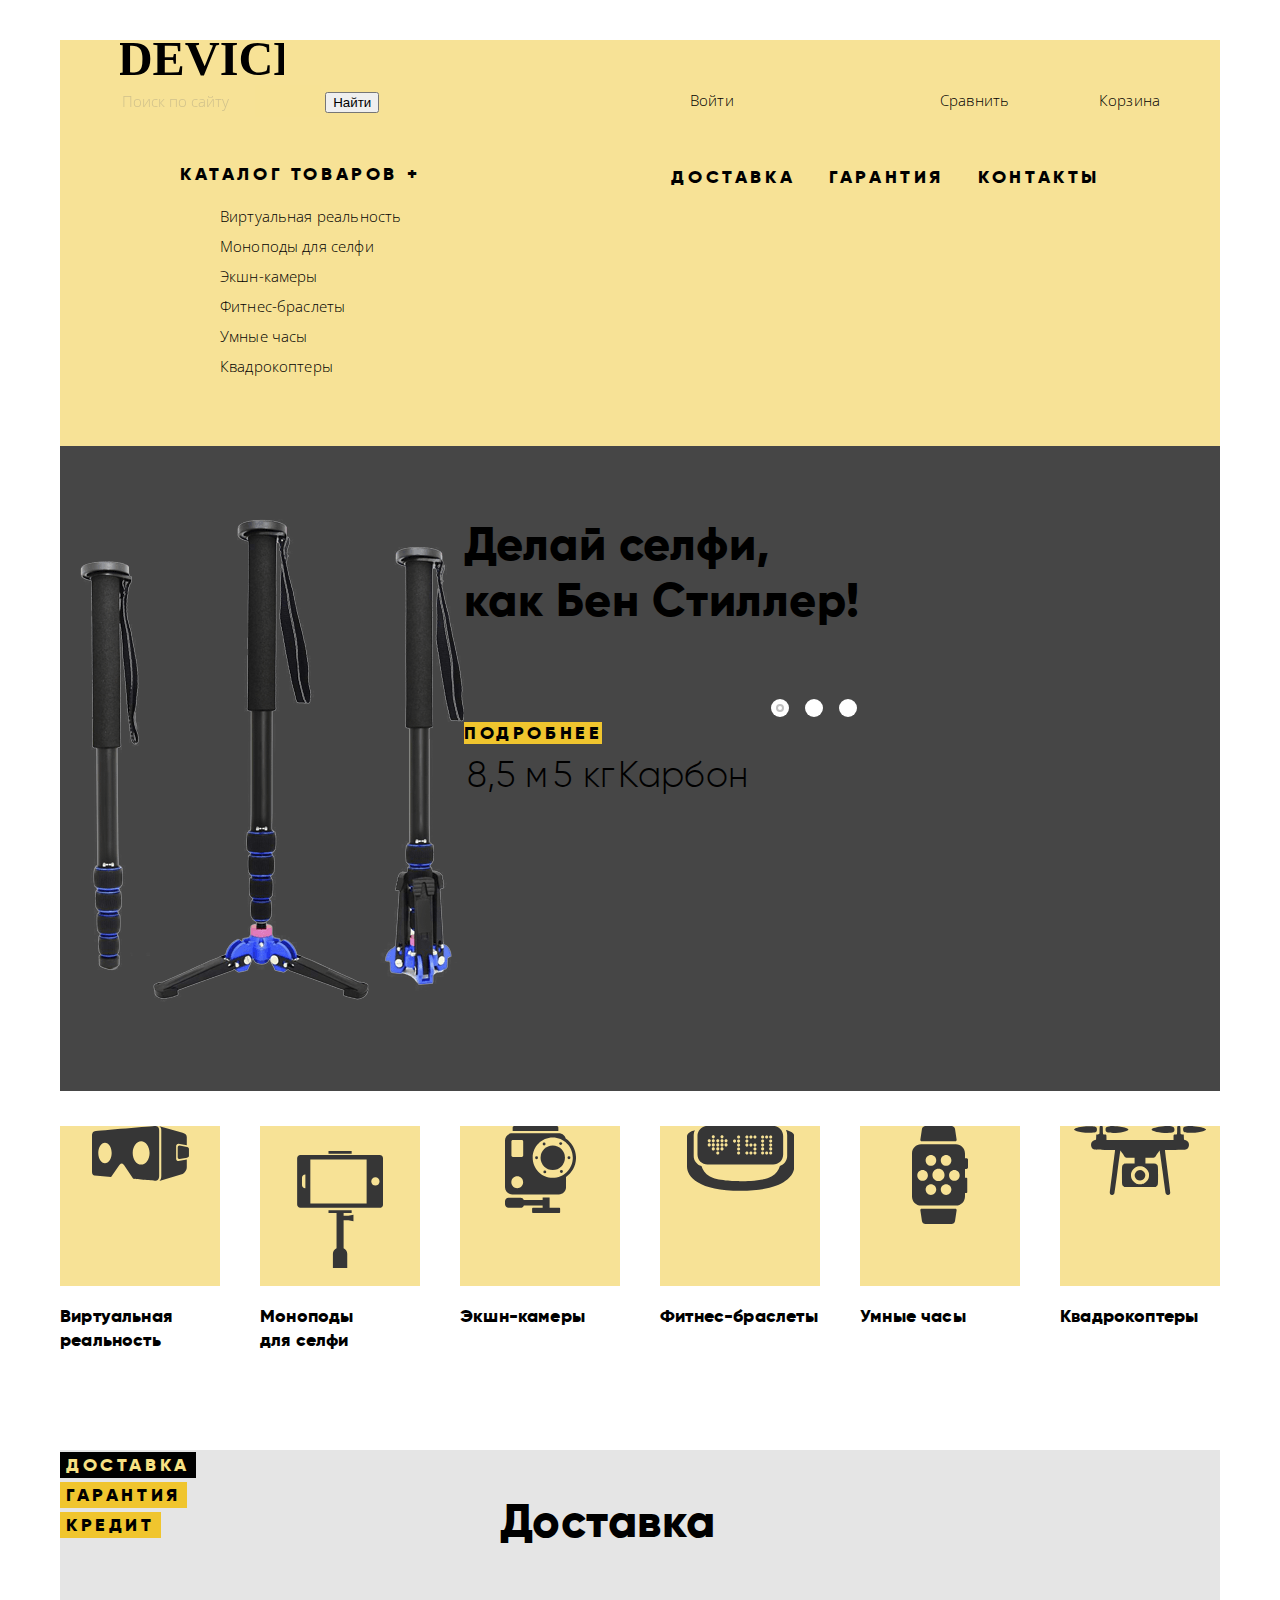
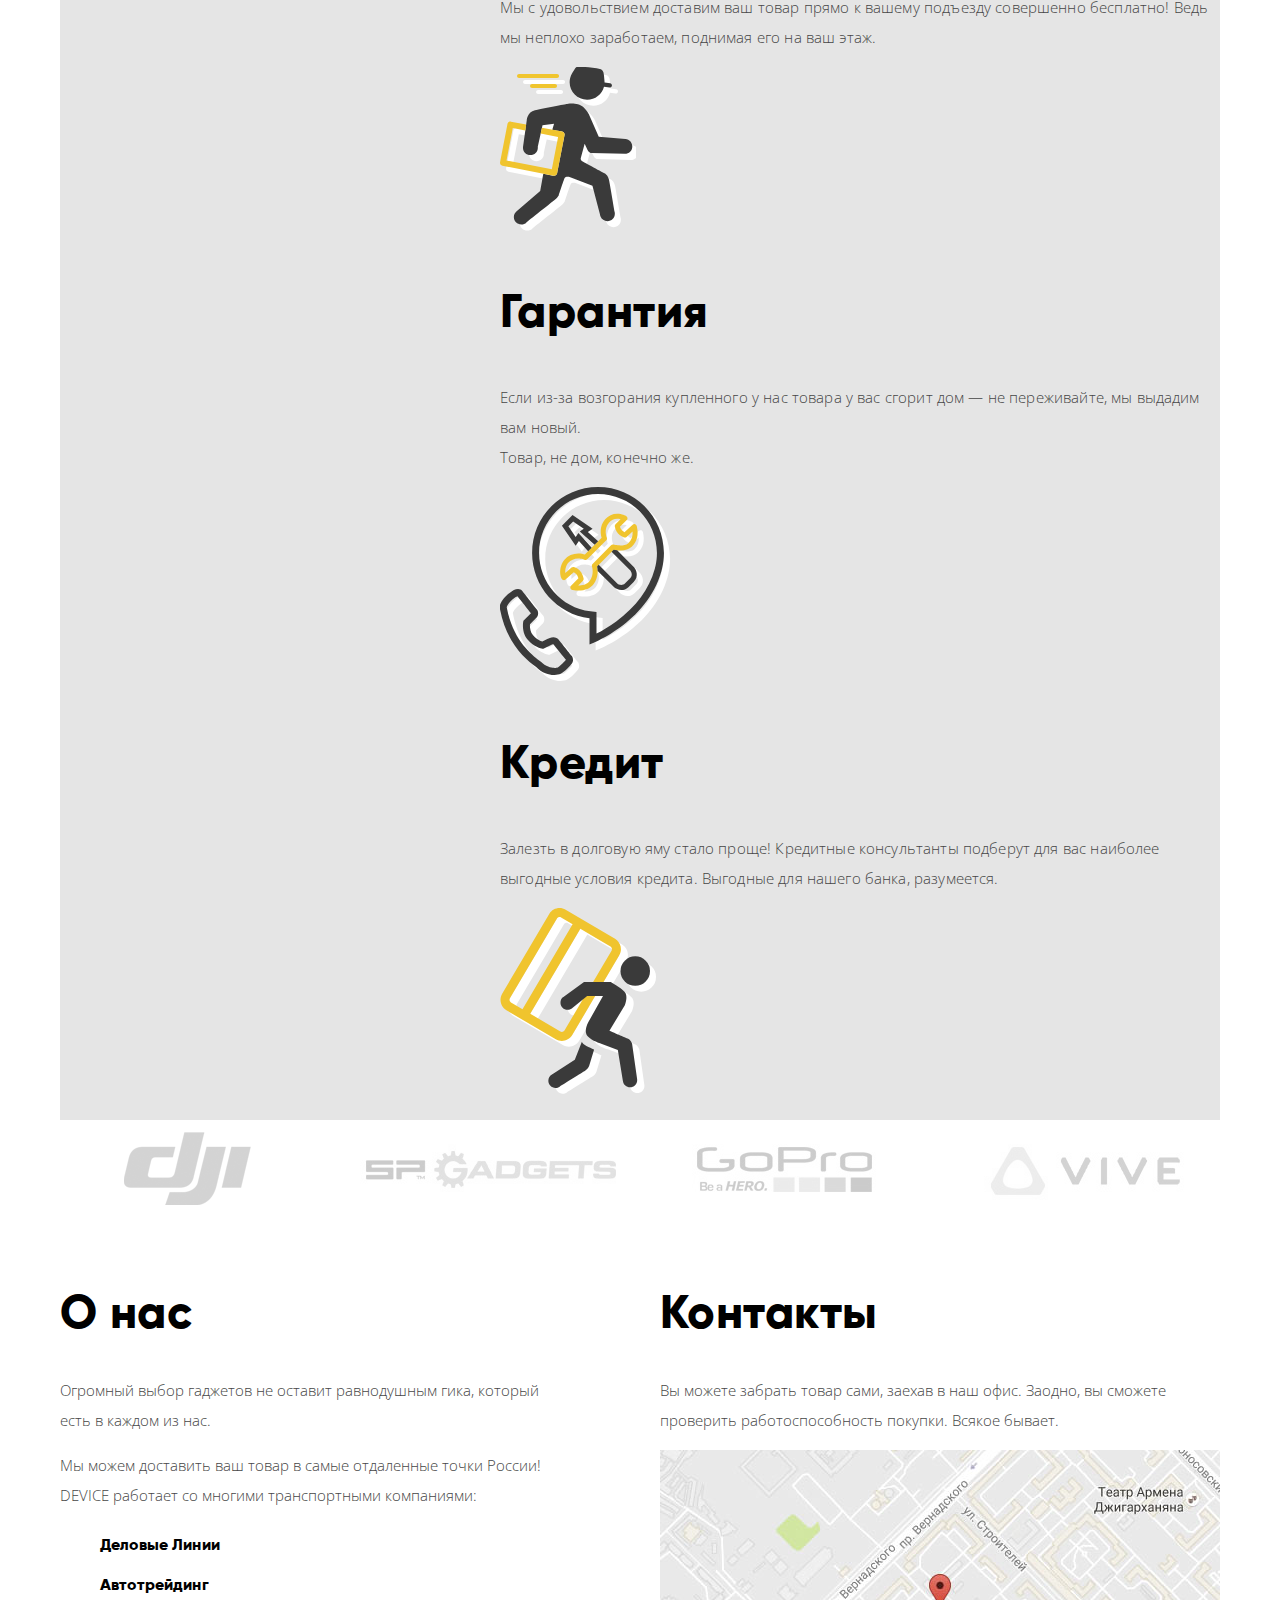
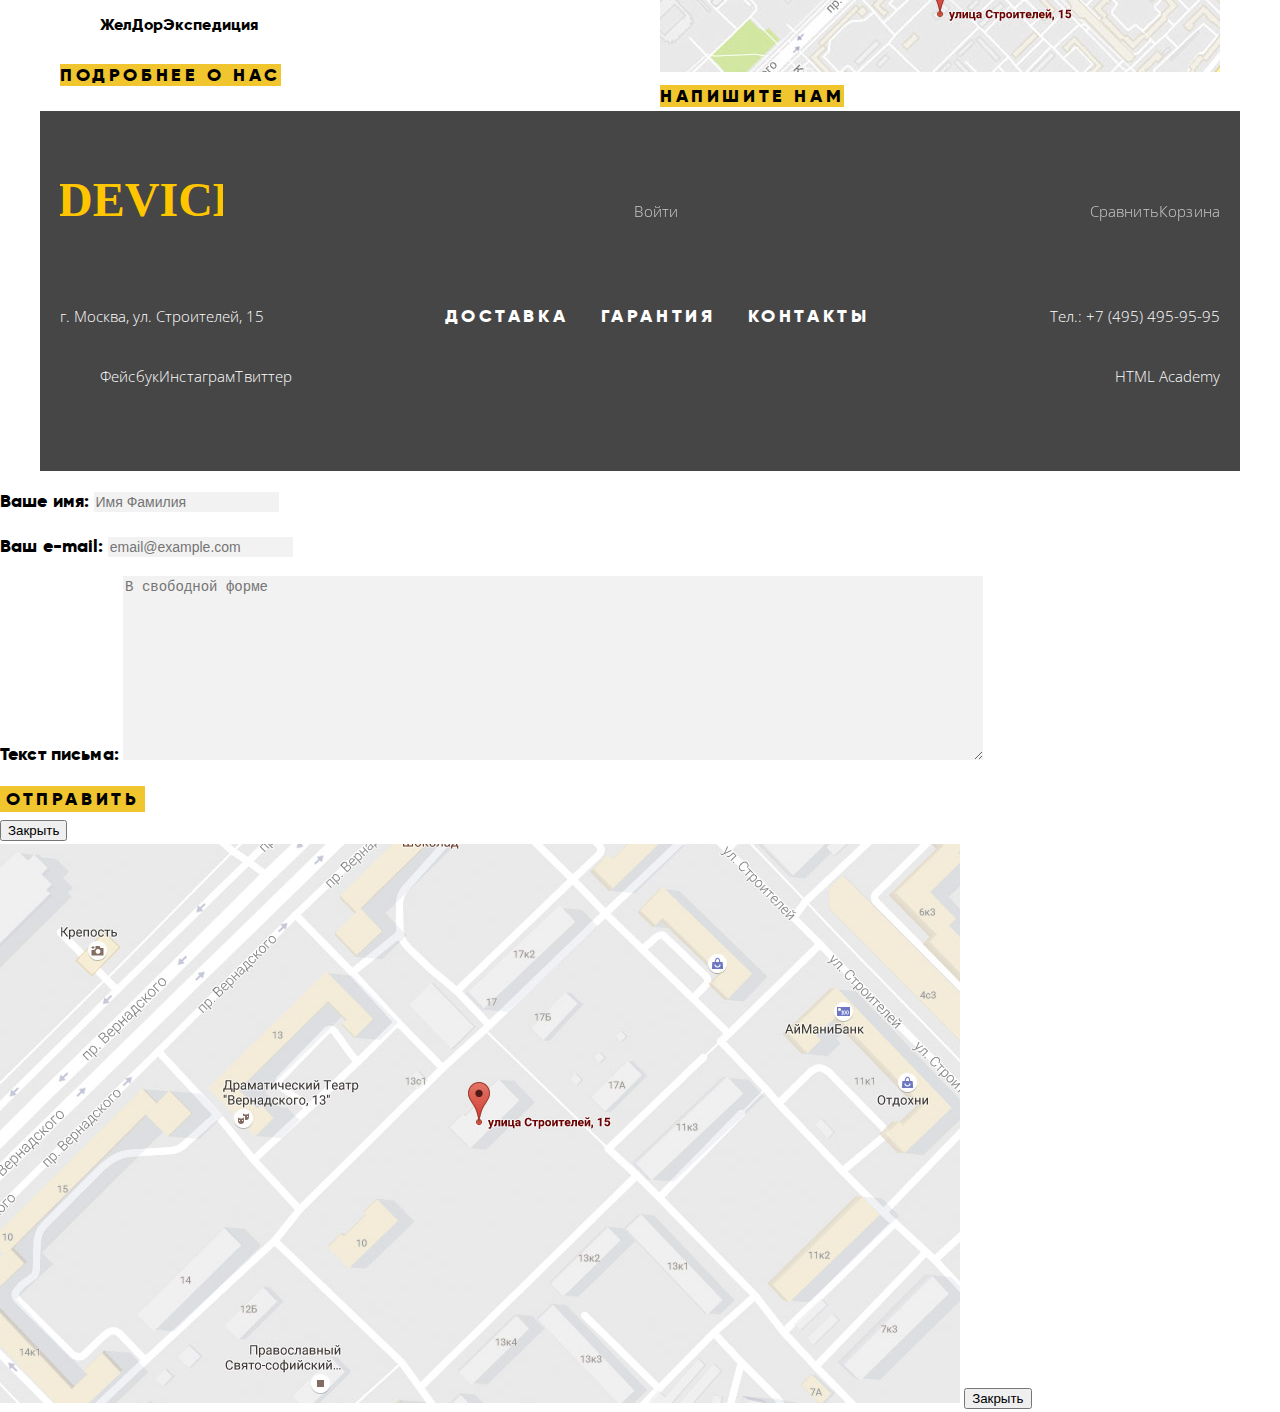
<file: index.html>
<!DOCTYPE html>
<html lang="ru">

  <head>
    <meta charset="utf-8">
    <title>Магазин гаджетов «Device»</title>
    <link href="https://fonts.googleapis.com/css?family=Open+Sans:300,400&display=swap&subset=cyrillic" rel="stylesheet">
    <link rel="stylesheet" href="css/normalize.css">
    <link rel="stylesheet" href="css/style.css">
  </head>

  <body>
    <header class="main-header container-header">
      <a class="main-header-logo">
        <img src="img/index-logo.svg" width="164" height="36" alt="Логотип магазина «Device»">
      </a>
      <nav class="user-main-navigation">
        <form class="main-nav-search" action="https://echo.htmlacademy.ru" method="get">
          <label class="visually-hidden" for="main-search-input">Поиск по сайту</label>
          <input class="main-nav-search-input" id="main-search-input" type="search" name="search" placeholder="Поиск по сайту">
          <button class="search-btn" type="submit">Найти</button>
        </form>
        <ul class="user-navigation">
          <li class="user-nav-login-link"><a href="#">Войти</a></li>
        </ul>
        <ul class="shopping-navigation">
          <li class="shoping-nav-compare"><a href="#">Сравнить</a></li>
          <li class="shoping-nav-basket"><a href="#">Корзина</a></li>
        </ul>
      </nav>
      <nav class="main-navigation">
        <div class="catalog-navigation-menu">
          <a class="catalog-nav-button" href="#">Каталог товаров +</a>
          <!-- выпадающее меню -->
          <ul class="catalog-navigation">
            <li><a href="#">Виртуальная реальность</a></li>
            <li><a href="catalog.html">Моноподы для селфи</a></li>
            <li><a href="#">Экшн-камеры</a></li>
            <li><a href="#">Фитнес-браслеты</a></li>
            <li><a href="#">Умные часы</a></li>
            <li><a href="#">Квадрокоптеры</a></li>
          </ul>
        </div>
        <ul class="site-navigation">
          <li><a href="#">Доставка</a></li>
          <li><a href="#">Гарантия</a></li>
          <li><a href="#">Контакты</a></li>
        </ul>
      </nav>
    </header>

    <main class="container">
      <h1 class="visually-hidden">Магазин гаджетов «Device»</h1>

      <section class="hot-item slider">
        <div class="container">
          <h2 class="visually-hidden">Самый популярные товары магазина</h2>

          <div class="slider-controls">
            <i class="active"></i>
            <i></i>
            <i></i>
          </div>

          <ul class="hot-item-all">
            <li class="hot-item-selfi slider-item">
              <h3 class="visually-hidden">Самая длинная селфи палка</h3>

              <div class="slide-photo">
                <img src="img/hot-item-slider-1.png" width="384" height="486" alt="Фото самой длинной палки для селфи">
              </div>

              <div class="slide-description">
                <b>Делай селфи,<br>как Бен Стиллер!</b>
                <p>Самая длинная палка для селфи доступна в нашем магазине.<br>Восемь (Восемь, Карл!) метров длиной и весом всего 5 килограмм.</p>

                <a class="button" href="#">Подробнее</a>

                <table class="hot-item-specifications">
                  <tr>
                    <td>8,5 м</td>
                    <td>5 кг</td>
                    <td>Карбон</td>
                  </tr>
                  <tr>
                    <th>Длина палки</th>
                    <th>Вес палки</th>
                    <th>Материал</th>
                  </tr>
                </table>
              </div>
            </li>
            <li class="hot-item-clock slider-item">
              <h3 class="visually-hidden">Мотивирующие фитнес-браслеты</h3>

              <div class="slide-photo">
                <img src="img/hot-item-slider-2.png" width="345" height="485" alt="Фото фитнес-браслета">
              </div>

              <div class="slide-description">
                <b>Худеем правильно!</b>
                <p>Мотивирующие фитнес-браслеты помогут найти в себе силы не пропускать занятия и соблюдать диету.</p>

                <a class="button" href="#">Подробнее</a>

                <table class="hot-item-specifications">
                  <tr>
                    <td>48 часов</td>
                  </tr>
                  <tr>
                    <th>Без подзарядки</th>
                  </tr>
                </table>
              </div>
            </li>
            <li class="hot-item-kopter slider-item">
              <h3 class="visually-hidden">Квадрокоптер с лазером</h3>

              <div class="slide-photo">
                <img src="img/hot-item-slider-3.png" width="526" height="334" alt="Фото квадрокоптера с лазером">
              </div>

              <div class="slide-description">
                <b>Порхает как бабочка,<br>жалит как пчела!</b>
                <p>Это обычный, на первый взгляд, квадркоптер оснащен мощным лазером, замаскированым под стандартную камеру.</p>

                <a class="button" href="#">Подробнее</a>

                <table class="hot-item-specifications">
                  <tr>
                    <td>800 м</td>
                    <td>50 м</td>
                  </tr>
                  <tr>
                    <th>Дальность полета</th>
                    <th>Радиус поражения</th>
                  </tr>
                </table>
              </div>
            </li>
          </ul>
        </div>
      </section>

      <section class="category">
        <h2 class="visually-hidden">Категории товаров</h2>

        <ul class="category-list">
          <li class="category-item">
            <a class="category-item-link" href="#">
              <p class="category-item-image">
                <img src="img/popular-vr.svg" width="97" height="55" alt="Виртуальная реальность">
              </p>
              <h3>Виртуальная реальность</h3>
            </a>
          </li>
          <li class="category-item">
            <a class="category-item-link" href="catalog.html">
              <p class="category-item-image">
                <img class="image-monopod" src="img/popular-monopod.svg" width="86" height="117" alt="Моноподы для селфи">
              </p>
              <h3>Моноподы<br>для селфи</h3>
            </a>
          </li>
          <li class="category-item">
            <a class="category-item-link" href="#">
              <p class="category-item-image">
                <img src="img/popular-cam.svg" width="71" height="87" alt="Экшн-камеры">
              </p>
              <h3>Экшн-камеры</h3>
            </a>
          </li>
          <li class="category-item">
            <a class="category-item-link" href="#">
              <p class="category-item-image">
                <img src="img/popular-fitnes.svg" width="107" height="65" alt="Фитнес-браслеты">
              </p>
              <h3>Фитнес-браслеты</h3>
            </a>
          </li>
          <li class="category-item">
            <a class="category-item-link" href="#">
              <p class="category-item-image">
                <img src="img/popular-clock.svg" width="56" height="98" alt="Умные часы">
              </p>
              <h3>Умные часы</h3>
            </a>
          </li>
          <li class="category-item">
            <a class="category-item-link" href="#">
              <p class="category-item-image">
                <img src="img/poppular-kopter.svg" width="132" height="69" alt="Квадрокоптеры">
              </p>
              <h3>Квадрокоптеры</h3>
            </a>
          </li>
        </ul>
      </section>

      <section class="additional-services">
        <h2 class="visually-hidden">Дополнительные услуги</h2>

        <div class="additional-services-columns">
          <ul class="button-additional-services">
            <li>
              <button class="button additional-services-delivery current-button-services" type="button">Доставка</button>
            </li>
            <li>
              <button class="button additional-services-warranty" type="button">Гарантия</button>
            </li>
            <li>
              <button class="button additional-services-credit" type="button">Кредит</button>
            </li>
          </ul>

          <div class="services-column">
            <ul class="service-item">
              <li class="service-delivery">
                <h3>Доставка</h3>
                <p>Мы с удовольствием доставим ваш товар прямо к вашему подъезду совершенно бесплатно! Ведь мы неплохо заработаем, поднимая его на ваш этаж.</p>
                <img src="img/services-delivery.svg" width="136" height="164" alt="Доставка">
              </li>
              <li class="service-warranty">
                <h3>Гарантия</h3>
                <p>Если из-за возгорания купленного у нас товара у вас сгорит дом — не переживайте, мы выдадим вам новый.<br>Товар, не дом, конечно же.</p>
                <img src="img/services-warranty.svg" width="171" height="195" alt="Гарантия">
              </li>
              <li class="service-credit">
                <h3>Кредит</h3>
                <p>Залезть в долговую яму стало проще! Кредитные консультанты подберут для вас наиболее выгодные условия кредита. Выгодные для нашего банка, разумеется.</p>
                <img src="img/services-credit.svg" width="156" height="188" alt="Кредит">
              </li>
            </ul>
          </div>
        </div>
      </section>

      <section class="logotypes-brands">
        <h2 class="visually-hidden">Представленные бренды</h2>
        <ul class="logotypes-brands-items">
          <li>
            <img src="img/logotypes-dji.png" width="260" height="100" alt="Бренд Dji">
          </li>
          <li>
            <img src="img/logotypes-sp.jpg" width="260" height="100" alt="Бренд SP Gadgets">
          </li>
          <li>
            <img src="img/logotypes-go.jpg" width="260" height="100" alt="Бренд GoPro">
          </li>
          <li>
            <img src="img/logotypes-vive.jpg" width="260" height="100" alt="Бренд Vive">
          </li>
        </ul>
      </section>

      <div class="info-columns">
        <section class="info">
          <h2>О нас</h2>
          <p>Огромный выбор гаджетов не оставит равнодушным гика, который есть в каждом из нас.</p>
          <p>Мы можем доставить ваш товар в самые отдаленные точки России! DEVICE работает со многими транспортными компаниями:</p>
          <ul class="info-list">
            <li>Деловые Линии</li>
            <li>Автотрейдинг</li>
            <li>ЖелДорЭкспедиция</li>
          </ul>
          <a class="button" href="#">Подробнее о нас</a>
        </section>

        <section class="contacts">
          <h2>Контакты</h2>
          <p>Вы можете забрать товар сами, заехав в наш офис. Заодно, вы сможете проверить работоспособность покупки. Всякое бывает.</p>
          <a class="contacts-map" href="#">
            <img src="img/contacts-map.jpg" width="560" height="222" alt="Офис компании расположен по ул. Строителей, дом 15">
          </a>
          <a class="button write-us" href="#">Напишите нам</a>
        </section>
      </div>
    </main>

    <footer class="main-footer container">
      <div class="footer-top">
        <a href="#"><img class="footer-logo" src="img/logo-footer.svg" width="163" height="36" alt="Логотип магазина «Device»"></a>
        <ul class="footer-nav-user">
          <li class="footer-login-link"><a href="#">Войти</a></li>
        </ul>
        <ul class="footer-nav-shoping">
          <li class="footer-compare-link"><a href="#">Сравнить</a></li>
          <li class="footer-basket-link"><a href="#">Корзина</a></li>
        </ul>
      </div>

      <div class="footer-middle">
        <p class="footer-contact footer-contact-direction">г. Москва, ул. Строителей, 15</p>
        <ul class="footer-nav-site">
          <li><a href="#">Доставка</a></li>
          <li><a href="#">Гарантия</a></li>
          <li><a href="#">Контакты</a></li>
        </ul>
        <p class="footer-contact footer-contact-tel">Тел.: +7 (495) 495-95-95</p>
      </div>

      <div class="footer-bottom">
        <ul class="footer-social-btn">
          <li><a class="social-button" href="#">Фейсбук</a></li>
          <li><a class="social-button" href="#">Инстаграм</a></li>
          <li><a class="social-button" href="#">Твиттер</a></li>
        </ul>
        <p class="footer-copyright">
          <a class="button-copyright" href="https://htmlacademy.ru">HTML Academy</a>
        </p>
      </div>
    </footer>

    <section class="modal modal-write-us">
      <h2 class="visually-hidden">Напишите нам</h2>
      <form class="write-us-form" action="https://echo.htmlacademy.ru" method="post">
        <p>
          <label class="write-us-label" for="user-name">Ваше имя:</label>
          <input class="write-us-user-name" id="user-name" type="text" name="name" placeholder="Имя Фамилия">
        </p>
        <p>
          <label class="write-us-label" for="user-email">Ваш e-mail:</label>
          <input class="write-us-user-email" id="user-email" type="email" name="email" placeholder="email@example.com">
        </p>
        <p>
          <label class="write-us-label" for="user-text">Текст письма:</label>
          <textarea class="write-us-text" id="user-text" name="text" cols="100" rows="10" placeholder="В свободной форме"></textarea>
        </p>
       <button class="button" type="submit">Отправить</button>
      </form>
      <button class="modal-close" type="button">Закрыть</button>
    </section>

    <section class="modal modal-map">
      <h2 class="visually-hidden">Как добраться к нам</h2>
      <img src="img/map-big.jpg" width="960" height="559" alt="Офис компании расположен по ул. Строителей, дом 15">
      <button class="modal-close" type="button">Закрыть</button>
    </section>
  </body>
</html>
</file>
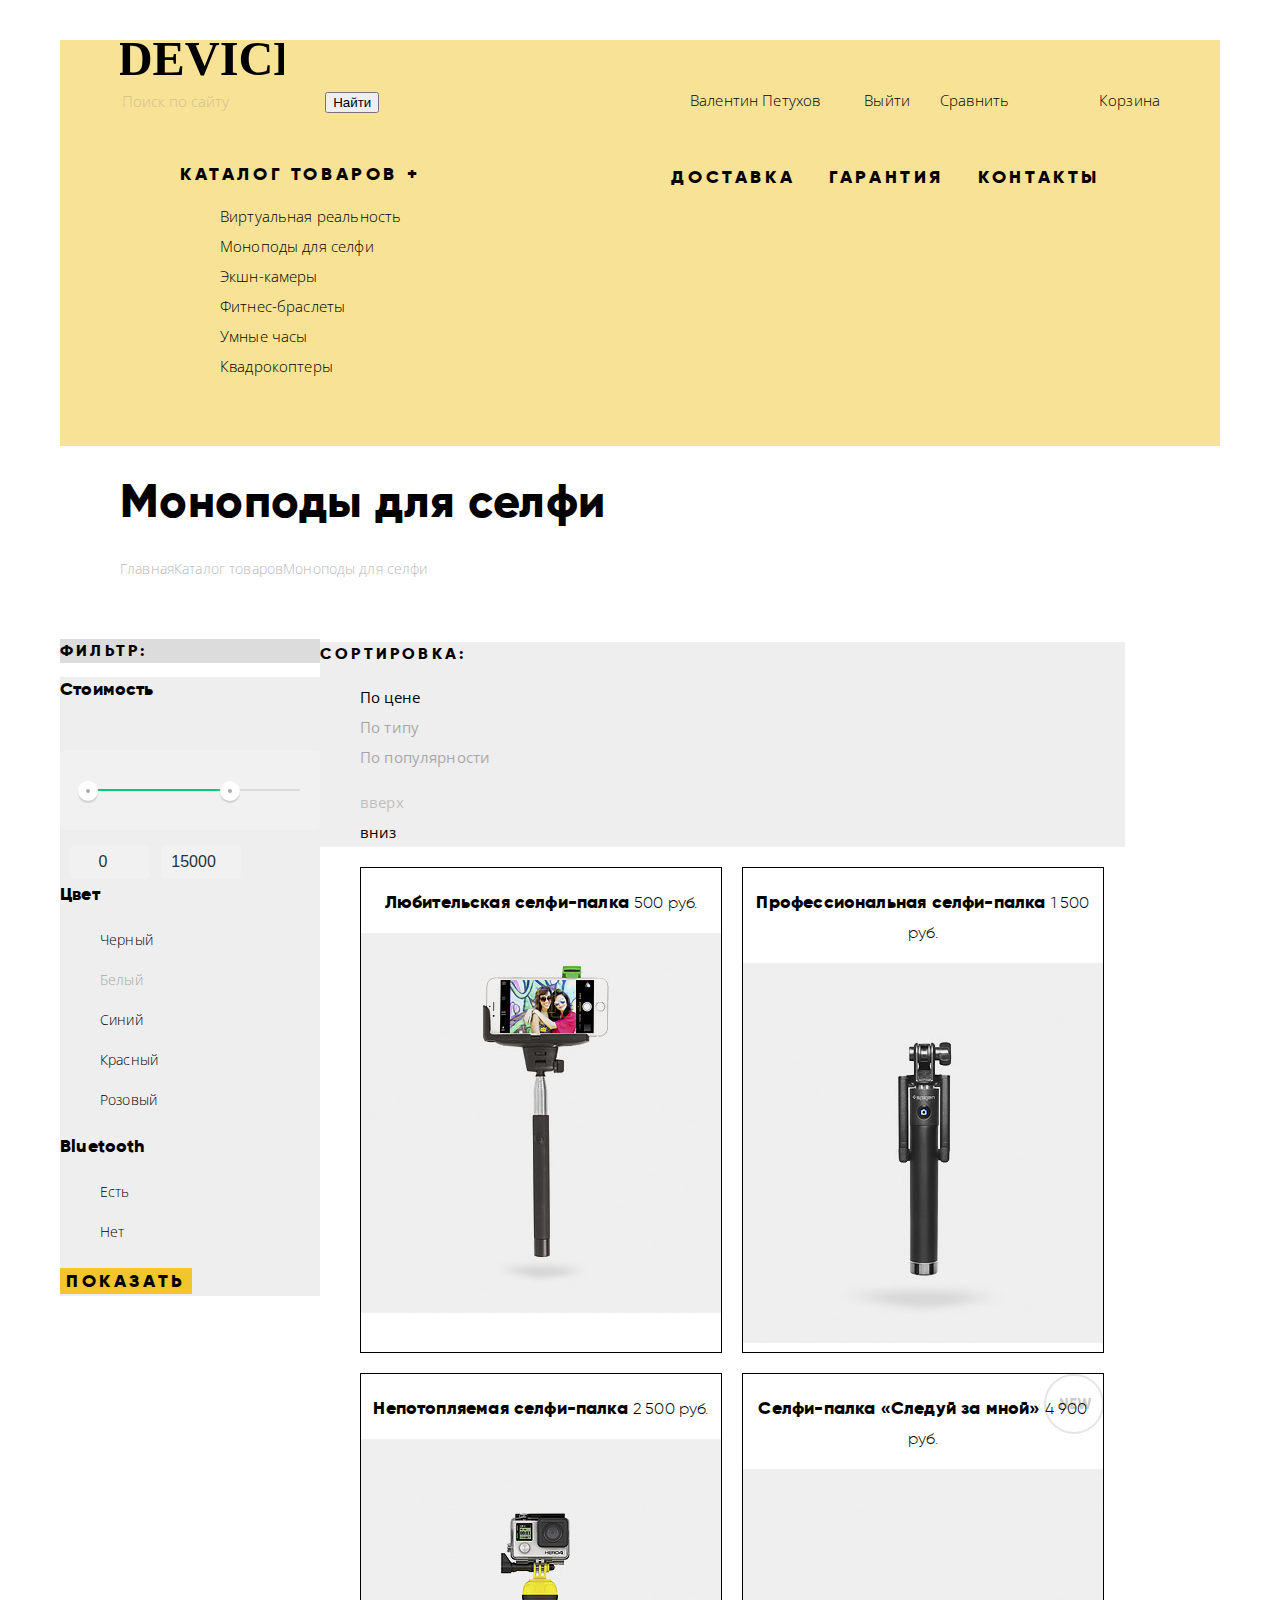
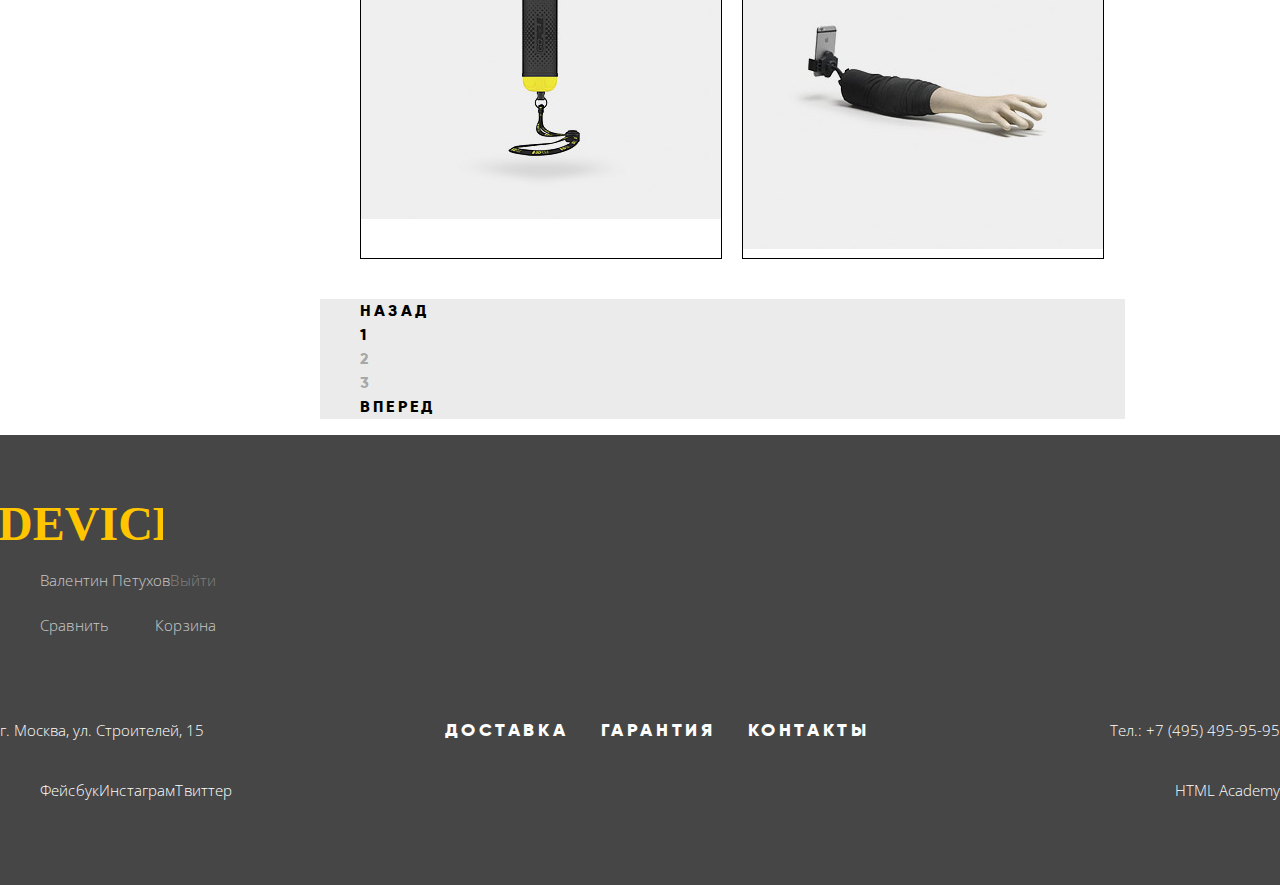
<file: catalog.html>
<!DOCTYPE html>
<html lang="ru">

  <head>
    <meta charset="utf-8">
    <title>Магазин гаджетов «Device», моноподы для селфи</title>
    <link href="https://fonts.googleapis.com/css?family=Open+Sans:300,400&display=swap&subset=cyrillic" rel="stylesheet">
    <link rel="stylesheet" href="css/normalize.css">
    <link rel="stylesheet" href="css/style.css">
  </head>

  <body>
    <header class="main-header container-header">
       <a class="main-header-logo" href="index.html">
        <img src="img/index-logo.svg" width="164" height="36" alt="Логотип магазина «Device»">
      </a>
      <nav class="user-main-navigation">
        <form class="main-nav-search" action="https://echo.htmlacademy.ru" method="get">
          <label class="visually-hidden" for="main-search-input">Поиск по сайту</label>
          <input class="main-nav-search-input" id="main-search-input" type="search" name="search" placeholder="Поиск по сайту">
          <button class="search-btn" type="submit">Найти</button>
        </form>
        <ul class="user-navigation">
          <li class="user-nav-login"><a href="#">Валентин Петухов</a></li>
          <li class="user-nav-exit-link"><a href="#">Выйти</a></li>
        </ul>
        <ul class="shopping-navigation">
          <li class="shoping-nav-compare"><a href="#">Сравнить</a></li>
          <li class="shoping-nav-basket"><a href="#">Корзина</a></li>
        </ul>
      </nav>
      <nav class="main-navigation">
        <div class="catalog-navigation-menu">
          <a class="catalog-nav-button" href="#">Каталог товаров +</a>
          <!-- выпадающее меню -->
          <ul class="catalog-navigation">
            <li><a href="#">Виртуальная реальность</a></li>
            <li><a href="catalog.html">Моноподы для селфи</a></li>
            <li><a href="#">Экшн-камеры</a></li>
            <li><a href="#">Фитнес-браслеты</a></li>
            <li><a href="#">Умные часы</a></li>
            <li><a href="#">Квадрокоптеры</a></li>
          </ul>
        </div>
        <ul class="site-navigation">
          <li><a href="#">Доставка</a></li>
          <li><a href="#">Гарантия</a></li>
          <li><a href="#">Контакты</a></li>
        </ul>
      </nav>
    </header>

    <main class="container">
      <h1 class="page-title">Моноподы для селфи</h1>

      <ul class="breadcrumbs">
        <li><a href="index.html">Главная</a></li>
        <li><a href="#">Каталог товаров</a></li>
        <li class="breadcrumbs-current">Моноподы для селфи</li>
      </ul>

      <div class="wrapper-catalog">
        <aside class="filters">
          <h2>Фильтр:</h2>
          <form class="filter" method="post" action="https://echo.htmlacademy.ru">
            <fieldset>
              <legend>Стоимость</legend>
              <div class="range-filter">
                <div class="range-controls">
                  <div class="scale">
                    <div class="bar"></div>
                  </div>
                  <div class="toggle toggle-min"></div>
                  <div class="toggle toggle-max"></div>
                </div>
                <div class="price-controls">
                  <lable class="min-price">от <input name="min-price" type="number" value="0"></lable>
                  <lable class="max-price">до <input name="max-price" type="number" value="15000"></lable>
                </div>
              </div>
            </fieldset>
            <fieldset>
              <legend>Цвет</legend>
              <ul>
                <li class="filter-option">
                  <input class="visually-hidden filter-input filter-input-checkbox" type="checkbox" name="black" id="filter-black" checked>
                  <label for="filter-black">Черный</label>
                </li>
                <li class="filter-option">
                  <input class="visually-hidden filter-input filter-input-checkbox" type="checkbox" name="white" id="filter-white" disabled>
                  <label for="filter-white">Белый</label>
                </li>
                <li class="filter-option">
                  <input class="visually-hidden filter-input filter-input-checkbox" type="checkbox" name="blue" id="filter-blue" checked>
                  <label for="filter-blue">Синий</label>
                </li>
                <li class="filter-option">
                  <input class="visually-hidden filter-input filter-input-checkbox" type="checkbox" name="red" id="filter-red" checked>
                  <label for="filter-red">Красный</label>
                </li>
                <li class="filter-option">
                  <input class="visually-hidden filter-input filter-input-checkbox" type="checkbox" name="pink" id="filter-pink">
                  <label for="filter-pink">Розовый</label>
                </li>
              </ul>
            </fieldset>
            <fieldset>
              <legend>Bluetooth</legend>
              <ul>
                <li class="filter-option">
                  <input class="visually-hidden filter-input filter-input-radio" type="radio" name="bluetooth-group" value="yes" id="filter-bluetooth-yes" checked>
                  <label for="filter-bluetooth-yes">Есть</label>
                </li>
                <li class="filter-option">
                  <input class="visually-hidden filter-input filter-input-radio" type="radio" name="bluetooth-group" value="no" id="filter-bluetooth-no">
                  <label for="filter-bluetooth-no">Нет</label>
                </li>
              </ul>
            </fieldset>
            <button type="submit" class="filter-button button">Показать</button>
          </form>
        </aside>

        <section class="catalog">
          <h2 class="visually-hidden">Список моноподов для селфи</h2>

          <div class="sort">
            <h3>Сортировка:</h3>
            <ul class="sort-option">
              <li><a class="sort-option-current" href="#">По цене</a></li>
              <li><a href="#">По типу</a></li>
              <li><a href="#">По популярности</a></li>
            </ul>
            <ul class="sort-up-down">
              <li><a href="#">вверх</a></li>
              <li><a class="sort-option-current" href="#">вниз</a></li>
            </ul>
          </div>

          <ul class="catalog-list">
            <li class="catalog-item">
              <a href="catalog-item.html">
                <h3>
                  <span class="catalog-item-name">Любительская селфи-палка</span>
                  <span class="catalog-item-price">500 руб.</span>
                </h3>
                <p class="catalog-item-image">
                  <img src="img/catalog-item-1.jpg" width="360" height="380" alt="Любительская селфи-палка">
                </p>
              </a>
              <div class="catalog-actions">
                <a class="button catalog-button-basket" href="#">В корзину</a> <br>
                <a class="catalog-button-compare" href="#">Добавить к сравнению</a>
              </div>
            </li>
            <li class="catalog-item">
              <a href="catalog-item.html">
                <h3>
                  <span class="catalog-item-name">Профессиональная селфи-палка</span>
                  <span class="catalog-item-price">1 500 руб.</span>
                </h3>
                <p class="catalog-item-image">
                  <img src="img/catalog-item-2.jpg" width="360" height="380" alt="Профессиональная  селфи-палка">
                </p>
              </a>
              <div class="catalog-actions">
                <a class="button catalog-button-basket" href="#">В корзину</a> <br>
                <a class="catalog-button-compare" href="#">Добавить к сравнению</a>
              </div>
            </li>
            <li class="catalog-item">
              <a href="catalog-item.html">
                <h3>
                  <span class="catalog-item-name">Непотопляемая селфи-палка</span>
                  <span class="catalog-item-price">2 500 руб.</span>
                </h3>
                <p class="catalog-item-image">
                  <img src="img/catalog-item-3.jpg" width="360" height="380" alt="Непотопляемая селфи-палка">
                </p>
              </a>
              <div class="catalog-actions">
                <a class="button catalog-button-basket" href="#">В корзину</a> <br>
                <a class="catalog-button-compare" href="#">Добавить к сравнению</a>
              </div>
            </li>
            <li class="catalog-item">
              <div class="flag flag-new">новинка</div>
              <a href="catalog-item.html">
                <h3>
                  <span class="catalog-item-name">Селфи-палка «Следуй за мной»</span>
                  <span class="catalog-item-price">4 900 руб.</span>
                </h3>
                <p class="catalog-item-image">
                  <img src="img/catalog-item-4.jpg" width="360" height="380" alt="Селфи-палка «Следуй за мной»">
                </p>
              </a>
              <div class="catalog-actions">
                <a class="button catalog-button-basket" href="#">В корзину</a> <br>
                <a class="catalog-button-compare" href="#">Добавить к сравнению</a>
              </div>
            </li>
          </ul>
          <ul class="pagination-list">
            <li class="pagination-item-back"><a href="#">Назад</a></li>
            <li class="pagination-item-number pagination-item-current"><a href="#">1</a></li>
            <li class="pagination-item-number"><a href="#">2</a></li>
            <li class="pagination-item-number"><a href="#">3</a></li>
            <li class="pagination-item-forward"><a href="#">Вперед</a></li>
          </ul>
        </section>
      </div>
    </main>

    <footer class="main-footer">
      <div class="footer-top">
        <nav>
          <a href="#"><img class="footer-logo" src="img/logo-footer.svg" width="163" height="36" alt="Логотип магазина «Device»"></a>
          <ul class="footer-nav-user">
            <li class="footer-nav-login"><a href="#">Валентин Петухов</a></li>
            <li class="footer-nav-exit-link"><a href="#">Выйти</a></li>
          </ul>
          <ul class="footer-nav-shoping">
            <li class="footer-compare-link"><a href="#">Сравнить</a></li>
            <li class="footer-basket-link"><a href="#">Корзина</a></li>
          </ul>
        </nav>
      </div>

      <div class="footer-middle">
        <p class="footer-contact footer-contact-direction">г. Москва, ул. Строителей, 15</p>
        <ul class="footer-nav-site">
          <li><a href="#">Доставка</a></li>
          <li><a href="#">Гарантия</a></li>
          <li><a href="#">Контакты</a></li>
        </ul>
        <p class="footer-contact footer-contact-tel">Тел.: +7 (495) 495-95-95</p>
      </div>

      <div class="footer-bottom">
        <ul class="footer-social-btn">
          <li><a class="social-button" href="#">Фейсбук</a></li>
          <li><a class="social-button" href="#">Инстаграм</a></li>
          <li><a class="social-button" href="#">Твиттер</a></li>
        </ul>
        <p class="footer-copyright">
          <a class="button-copyright" href="https://htmlacademy.ru">HTML Academy</a>
        </p>
      </div>
    </footer>
  </body>
</html>
</file>
<file: css/style.css>
.visually-hidden:not(:focus):not(:active),
input[type="checkbox"].visually-hidden,
input[type="radio"].visually-hidden {
    position: absolute;

    overflow: hidden;
    clip: rect(0 0 0 0);

    width: 1px;
    height: 1px;
    margin: -1px;
    padding: 0;

    border: 0;

    white-space: nowrap;
}

@font-face {
  font-weight: 800;
  font-family: "Gilroy";
  font-style: normal;

  src: local ("Gilroy Light"), url("/fonts/gilroyextrabold.woff") format("woff"),
  url("/fonts/gilroyextrabold.woff2") format("woff2");
}

@font-face {
  font-weight: 300;
  font-family: "Gilroy";
  font-style: normal;

  src: local ("Gilroy ExtraBold"), url("/fonts/gilroylight.woff") format("woff"),
  url("/fonts/gilroylight.woff2") format("woff2");
}

body {
  margin: 0;
  padding: 0;
  min-width: 1200px;

  font-family: "Open Sans", Arial, sans-serif;
  font-size: 15px;
  line-height: 30px;
  font-weight: 300;
  color: #464646;
  letter-spacing: 0.15px;

  background-color: #ffffff;
}

a {
  text-decoration: none;
}

img {
  max-width: 100%;
  height: auto;
}

.button {
  font-family: "Gilroy", Arial, sans-serif;
  font-size: 18px;
  line-height: 24px;
  font-weight: 800;
  color: #000000;
  letter-spacing: 3.6px;
  text-transform: uppercase;

  background-color: #f0c52e;
  border: none;
}

.button:hover,
.button:focus {
  background-color: #f0c52e;
}

.button:active  {
  color: rgba(0, 0, 0, 0.3);
}

.container-header {
  width: 1040px;
  margin: 0 auto;
  padding: 0 20px;
}

.container {
  width: 1160px;
  margin: 0 auto;
  padding: 0 20px;
}

.main-header {
  margin-top: 40px;
  padding: 0 60px;

  color: #464646;

  background-color: #f7e296;
}

/*Хедэр - Логотип*/

.main-header-logo:hover,
.main-header-logo:focus {
  opacity: 0.6;
}
.main-header-logo:active {
  opacity: 0.3;
}

/*Хэдер - Навигация пользователя, вверхняя строка*/

.user-main-navigation {
  display: flex;
  justify-content: space-between;
  align-items: flex-start;

  margin-bottom: 45px;
}

/*Навигация пользователя - Форма (Поиск по сайту)*/

.main-nav-search {
  width: 440px;
  margin: 0;
  padding: 0;
  margin-right: 100px;
}

/*Поиск по сайту - Поле ввода запроса*/

.main-nav-search input {
  font: inherit;
  color: #000000;
  opacity: 0.3;

  background-color: #f7e296;
  border: none;
}

.main-nav-search input:hover {
  opacity: 0.6;

  outline: none;
  border: none;
}

.main-nav-search input:focus,
.main-nav-search input:active {
  opacity: 1;

  outline: none;
  border-bottom: 2px solid #000000;
}

/*Поиск по сайту - Кнопка "Найти"*/

/*Навигация пользователя - Пользовательское меню*/

.user-navigation {
  width: 200px;
  margin: 0;
  padding: 0;
  margin-right: 80px;

  list-style: none;
}

.user-navigation {
  display: flex;
  flex-wrap: wrap;
  justify-content: space-between;
  width: 220px;
  margin: 0;
  padding: 0;

  list-style: none;
}

.shopping-navigation {
  display: flex;
  flex-wrap: wrap;
  justify-content: space-between;
  width: 220px;
  margin: 0;
  padding: 0;

  list-style: none;
}

.user-navigation a,
.shopping-navigation a {
  color: #000000;
  text-decoration: none;
}

.user-navigation a:hover,
.user-navigation a:focus,
.shopping-navigation a:hover,
.shopping-navigation a:focus {
  opacity: 0.6;
}

.user-navigation a:active,
.shopping-navigation a:active {
  opacity: 0.3;
}

/*Хэдер - Навигация по сайту*/

.main-navigation {
    display: flex;
    padding-right: 60px;
    padding-bottom: 50px;
    padding-left: 60px;
}

/*Хэдер - Каталог товаров навигация по сайту*/

.catalog-navigation-menu {
  width: 340px;
  margin-right: 200px;
  display: flex;
  flex-direction: column;
}

.catalog-nav-button {
  font-family: "Gilroy", Arial, sans-serif;
  font-size: 18px;
  line-height: 24px;
  font-weight: 800;
  color: #000000;
  letter-spacing: 3.6px;
  text-transform: uppercase;
  text-decoration: none;
}

.catalog-nav-button:hover,
.catalog-nav-button:focus {
  opacity: 0.6;
}

.catalog-nav-button:active {
  opacity: 0.3;
}

.catalog-navigation {
  list-style: none;
}

.catalog-navigation a {
  color: #000000;
  text-decoration: none;
}

.catalog-navigation a:hover,
.catalog-navigation a:focus {
  opacity: 0.6;
}

.catalog-navigation a:active {
  opacity: 0.3;
}


/*Хэдер - Кнопкт навигации по сайту правый блок*/

.site-navigation {
  display: flex;
  justify-content: space-between;
  width: 500px;
  margin: 0;
  padding: 0;

  list-style: none;
}

.site-navigation a {
  font-family: "Gilroy", Arial, sans-serif;
  font-size: 18px;
  line-height: 24px;
  font-weight: 800;
  color: #000000;
  letter-spacing: 3.6px;
  text-transform: uppercase;
  text-decoration: none;
}

.site-navigation a:hover,
.site-navigation a:focus {
  opacity: 0.6;
}

.site-navigation a:active {
  opacity: 0.3;
}

/*Слайдер с горячими товарами*/

.slider {
  position: relative;

  background-color: #464646;
}

.slider-controls {
  position: absolute;
  left: 65%;
  bottom: 390px;
  z-index: 100;

  width: 160px;
  height: 10px;

  text-align: center;
  font-size: 0;
  transform: translateX(-50%);
}

.slider-controls i {
  position: relative;

  display: inline-block;
  width: 18px;
  height: 18px;
  padding: 8px;

  border-radius: 50%;
  cursor: pointer;
}

.slider-controls i::after {
  content: "";

  position: absolute;
  top: 8px;
  left: 8px;
  z-index: 1;

  width: 18px;
  height: 18px;

  background: #ffffff;

  border-radius: 50%;
}

.slider-controls .active::before {
  content: "";

  position: absolute;
  left: 50%;
  top: 50%;
  z-index: 2;

  width: 4px;
  height: 4px;
  margin: -4px;

  background-color: inherit;
  border: 2px solid #c1c1c1;
  border-radius: 50%;

  background: #ffffff;

  border-radius: 50%;
}

.hot-item-all {
  margin:0;
  padding: 0;

  list-style: none;
}

.hot-item-all li {
  display: flex;
}

.hot-item-all b {
  font-family: "Gilroy", Arial, sans-serif;
  font-size: 47px;
  line-height: 56px;
  font-weight: 800;
  color: #000000;
  letter-spacing: 0.47px;
}

.slide-description {
  max-width: 500px;
  margin: 0;
}

.hot-item-specifications td {
  font-family: "Gilroy", Arial, sans-serif;
  font-size: 36px;
  line-height: 48px;
  font-weight: 300;
  color: #000000;
  letter-spacing: 0.36px;
}

.hot-item-specifications th {
  font-size: 13px;
  font-weight: 300;
  line-height: 20px;
}

.hot-item-all li {
  display: none;
  padding: 70px 0 80px 0;
}

.hot-item-all li:nth-child(1) {
  display: flex;
}

/*Блок Категории товаров*/

.category {
  margin-bottom: 80px;
}

.category-list {
  display: flex;
  flex-wrap: wrap;
  margin: 0;
  padding: 0;

  list-style: none;
}

.category-item {
  width: 160px;
  min-height: 240px;
  margin-top: 20px;
  margin-right: 40px;
}

.category-list li:nth-child(6n) {
  margin-right: 0;
}

.category-item-image {
  width: 160px;
  height: 160px;

  color: #464646;
  text-align: center;

  background-color: #f7e296;
}

/*Пример смещения картинки*/

.image-monopod {
  position: relative;
  top: 25px;
}

.category-item-link:hover .category-item-image,
.category-item-link:focus .category-item-image {
  background-color: #f0c52e;
}

.category-item-link:active img {
  opacity: 0.3;

  background-color: #f0c52e;
}

.category-list h3 {
  font-family: "Gilroy", Arial, sans-serif;
  font-size: 18px;
  line-height: 24px;
  font-weight: 800;
  color: #000000;
  letter-spacing: 0.18px;
}

.category-item-link:active h3 {
  opacity: 0.3;
}

/*Блок дополнительных сервисов*/

.additional-services {
  color: #464646;

  background-color: #e5e5e5;
}

.additional-services-columns {
  display: flex;
}

.button-additional-services {
  width: 280px;
  margin: 0;
  padding: 0;

  list-style: none;
}

.services-column {
  width: 760px;
  margin: 0;
  padding: 0;
  margin-left: 120px;
}

.service-item {
  list-style: none;
}

.additional-services h3 {
  font-family: "Gilroy", Arial, sans-serif;
  font-size: 47px;
  line-height: 48px;
  font-weight: 800;
  color: #000000;
  letter-spacing: 0.47px;
}

.current-button-services {
  color: #f7e184;

  background-color: #000000;
}

/*Блок логотипов брендов*/

.logotypes-brands-items {
  list-style: none;
  display: flex;
  align-items: center;
  flex-wrap: wrap;
  margin: 0;
  padding: 0;
}

.logotypes-brands-items li {
  margin-right: 40px;
  margin-bottom: 20px;
}

.logotypes-brands-items li:nth-child(4n) {
  margin-right: 0;
}

.logotypes-brands img {
  opacity: 0.2;
  filter: grayscale(100%);
}

.logotypes-brands img:hover,
.logotypes-brands img:focus {
  opacity: 1;
  filter: grayscale(0%);
}

/*Блоки о компании*/

.info-columns {
  display: flex;
}

/*Блоки о нас*/

.info {
  width: 500px;
  margin: 0;
  padding: 0;
}

.contacts {
  width: 560px;
  margin: 0;
  padding: 0;
  margin-left: 100px;
}

.info h2,
.contacts h2 {
  font-family: "Gilroy", Arial, sans-serif;
  font-size: 47px;
  line-height: 48px;
  font-weight: 800;
  color: #000000;
  letter-spacing: 0.47px;
}

.info p {
  letter-spacing: 0;
}

.info-list {
  list-style: none;
}

.info-list li {
  font-family: "Gilroy", Arial, sans-serif;
  font-size: 16px;
  line-height: 40px;
  font-weight: 800;
  color: #000000;
}

.contacts p {
  letter-spacing: 0;
}

/*Страница каталога товаров*/

.page-title {
  margin-left: 60px;

  font-family: "Gilroy", Arial, sans-serif;
  font-size: 47px;
  line-height: 48px;
  font-weight: 800;
  color: #000000;
  letter-spacing: 0.47px;
}

/* Хлебные крошки */

.breadcrumbs {
  display: flex;
  flex-wrap: wrap;

  margin-bottom: 45px;
  margin-left: 60px;
  padding: 0;

  list-style: none;
}

.breadcrumbs li {
  font-size: 14px;
  line-height: 24px;
  letter-spacing: 0.14px;
  color: #000000;
}

.breadcrumbs a {
  color: #000000;
  opacity: 0.3;
}

.breadcrumbs-current {
  opacity: 0.3;
}

.breadcrumbs a:hover,
.breadcrumbs a:focus {
  opacity: 0.6;
}

.breadcrumbs a:active {
  opacity: 0.1;
}

/*Обертка фильтра и каталога*/

.wrapper-catalog {
  display: flex;
}

.filters h2 {
  font-family: "Gilroy", Arial, sans-serif;
  font-size: 16px;
  line-height: 24px;
  font-weight: 800;
  color: #000000;
  letter-spacing: 3.2px;
  text-transform: uppercase;

  background-color: #dcdcdc;
}

.filter {
  color: #000000;

  background-color: #eeeeee;
}

.filter fieldset {
  margin: 0;
  padding: 0;

  border: none;
}

.filter legend {
  font-family: "Gilroy", Arial, sans-serif;
  font-size: 18px;
  line-height: 24px;
  font-weight: 800;
  letter-spacing: 0.18px;
}

.filter ul {
  list-style: none;

  font-size: 14px;
  line-height: 40px;
  letter-spacing: 0.14px;
}

.range-filter {
  width: 260px;
  margin-top: 49px;
}

.range-controls {
  position: relative;

  height: 41px;
  margin-bottom: 15px;
  padding-top: 39px;
  padding-right: 20px;
  padding-left: 20px;

  background-color: #f1f1f1;

  border-radius: 5px;
}

.range-controls .scale {
  height: 2px;

  background: #d7dcde;
}

.range-controls .bar {
  width: 70%;
  height: 2px;

  background: #00ca74;
}

.range-controls .toggle {
  position: absolute;
  top: 31px;
  left: 0;

  width: 4px;
  height: 4px;
  padding: 0;

  border: 8px solid #ffffff;
  background-color: #ababab;
  box-shadow: 0 2px 1px 0 #cfcfcf;
  border-radius: 50%;
  cursor: pointer;
}

.range-controls .toggle-min {
  left: 18px;
}

.range-controls .toggle-max {
  left: 160px;
}

.price-controls {
  font-size: 0;
}

.price-controls label {
  display: inline-block;
  width: 50%;

  font-size: 16px;
  text-transform: uppercase;
}

.price-controls input {
  width: 60px;
  padding: 8px 10px;
  margin-left: 10px;

  font-size: 16px;
  text-align: center;
  color: #283136;

  border: none;
  border-radius: 5px;
  background: #f1f1f1;
}

.max-price {
  text-align: right;
}

.filter-input:hover,
.filter-input:focus {
  opacity: 0.6;
}

.filter-input:active{
  opacity: 1;
}

.filter-input:disabled {
  opacity: 0.25;
}

.filter-input:disabled + label {
  color: #a6a6a6;
}

.sort {
  color: #000000;

  background-color: #eeeeee;
}

.sort h3 {
  font-family: "Gilroy", Arial, sans-serif;
  font-size: 16px;
  line-height: 24px;
  font-weight: 800;
  color: #000000;
  letter-spacing: 3.2px;
  text-transform: uppercase;
}

.sort ul {
  list-style: none;
}

.sort-option a {
  font-weight: 400;
  color: #000000;
  opacity: 0.3;
}

.sort-up-down a {
  font-weight: 400;
  color: #000000;
  opacity: 0.2;
}

.sort-option a:hover,
.sort-option a:focus {
  opacity: 0.6;
}

.sort-up-down a:hover,
.sort-up-down a:focus {
  opacity: 0.4;
}

.sort a:active {
  opacity: 1;
}

a.sort-option-current,
a.sort-up-down-current {
  opacity: 1;
}

.catalog ul {
  list-style: none;
}

.catalog-list {
  width: 765px;
  margin: 20px auto;
  display: flex;
  flex-wrap: wrap;
}

.catalog-item {
  position: relative;
  display: inline-block;
  width: 360px;
  margin-right: 20px;
  margin-bottom: 20px;
  border: 1px solid #000000;
  text-align: center;
}

.catalog-item-image {
  padding: 0px;
  margin: 0px;
}

.catalog-item img:hover,
.catalog-item img:focus {
  opacity: 0.4;
}

.catalog-item .flag {
  position: absolute;
  top: -1px;
  right: -1px;
  width: 60px;
  height: 61px;
  text-indent: -1000px;
  overflow: hidden;
  z-index: 20;
}

.catalog-item .flag-new {
  background: url("/img/NEW.png") no-repeat 0 0;
}

.catalog-item-name {
  font-family: "Gilroy", Arial, sans-serif;
  font-size: 18px;
  line-height: 24px;
  font-weight: 800;
  color: #000000;
  letter-spacing: 0.18px;
}

.catalog-item-price {
  font-family: "Gilroy", Arial, sans-serif;
  font-size: 16px;
  line-height: 24px;
  font-weight: 300;
  color: #000000;
  letter-spacing: 0.16px;
}

.catalog-actions {
  display: none;

  position: absolute;
  top: 40%;
  left: 25%;
  width: 200px;
  height: 80px;
  padding: 40px 0;
  z-index: 10;
}

.catalog-item:hover .catalog-actions {
  display: block;
}

.catalog-button-compare {
  font-size: 13px;
  line-height: 36px;
  font-weight: 300;
  color: #000000;
  letter-spacing: 0.13px;
  opacity: 0.5;
}

.catalog-button-compare:hover,
.catalog-button-compare:focus {
  opacity: 1;
}

.catalog-button-compare:active {
  opacity: 0.2;
}

.pagination-list {
  font-family: "Gilroy", Arial, sans-serif;
  font-size: 16px;
  line-height: 24px;
  font-weight: 800;
  color: #000000;
  letter-spacing: 3.2px;
  text-transform: uppercase;

  background-color: #ebebeb;
}

.pagination-item-back a,
.pagination-item-forward a {
  color: #000000;
}

.pagination-item-back a:hover,
.pagination-item-back a:focus,
.pagination-item-forward a:hover,
.pagination-item-forward a:focus {
  background-color: #d9d9d9;
}

.pagination-item-back a:active,
.pagination-item-forward a:active {
  color: rgba(0, 0, 0, 0.3);

  background-color: #d9d9d9;
}

.pagination-item-number.pagination-item-current a{
  color: #000000;
}

.pagination-item-number a {
  color: rgba(0, 0, 0, 0.3);
}

.pagination-item-number a:hover,
.pagination-item-number a:focus {
  color: rgba(0, 0, 0, 0.6);
}

.pagination-item-number a:active {
  color: rgba(0, 0, 0, 1);
}

/*Футер*/


/* Контейнер футера */
.main-footer {
  display: flex;
  flex-direction: column;
  justify-content: flex-start;

  color: #ffffff;

  background-color: #464646;
}

.main-footer ul {
  list-style: none;
}

.main-footer p {
  letter-spacing: 0;
}

/* Верхний блок футера */

.footer-top {
  display: flex;
  justify-content: space-between;
  align-items: flex-start;

  margin-top: 70px;
  margin-bottom: 45px;
}

.footer-logo:hover,
.footer-logo:focus {
  opacity: 0.6;
}

.footer-logo:active {
  opacity: 0.3;
}

.footer-nav-user {
  display: flex;
  flex-wrap: wrap;
  align-items: flex-start;
}

.footer-nav-shoping {
  display: flex;
  flex-wrap: wrap;
  align-items: flex-start;
  justify-content: space-between;
}

.footer-nav-user a,
.footer-nav-shoping a {
  color: #ffffff;

  opacity: 0.7;
}

.footer-nav-user a:hover,
.footer-nav-user a:focus,
.footer-nav-shoping a:hover,
.footer-nav-shoping a:focus,
.footer-nav-exit-link a:hover,
.footer-nav-exit-link a:focus {
  opacity: 1;
}

.footer-nav-user a:active,
.footer-nav-shoping a:active,
.footer-nav-exit-link a:active {
  opacity: 0.3;
}

.footer-nav-exit-link a {
  opacity: 0.3;
}

/* Средний блок футера */

.footer-middle {
  display: flex;
  justify-content: space-between;
  align-items: baseline;
}

.footer-nav-site {
  display: flex;
  justify-content: space-between;
  align-items: center;
  flex-wrap: wrap;

  width: 425px;
  margin: 0;
  padding: 0;
}

.footer-nav-site a {
  font-family: "Gilroy", Arial, sans-serif;
  font-size: 18px;
  line-height: 24px;
  font-weight: 800;
  color: #ffffff;
  letter-spacing: 3.6px;
  text-transform: uppercase;
}

/*Нижний блок футера*/

.footer-bottom {
  display: flex;
  justify-content: space-between;
  align-items: center;

  margin-bottom: 65px;
}

.footer-social-btn {
  display: flex;
  justify-content: space-between;
}

.social-button {
  color: #ffffff;
}

.footer-copyright a {
  color: #ffffff;
}

/*Модальные окна*/

.modal {
  color: #000000;

  background-color: #ffffff;
}

.write-us-form label {
  font-family: "Gilroy", Arial, sans-serif;
  font-size: 18px;
  line-height: 24px;
  font-weight: 800;
  color: #000000;
}

.write-us-form input,
.write-us-form textarea {
  font-size: 14px;
  line-height: 18px;
  font-weight: 400;
  color: #464646;

  background-color: #f2f2f2;
  border: none;
}

.write-us-form input:hover,
.write-us-form textarea:hover {
  background-color: #eaeaea;
}

.write-us-form input:focus,
.write-us-form input:active,
.write-us-form textarea:focus,
.write-us-form textarea:active {
  color: #000000;

  outline: none;
  border: 2px solid #f7e296;
  background-color: #ffffff;
}

.write-us-form input:invalid,
.write-us-form textarea:invalid {
  background-color: #f6dada;
}
</file>
